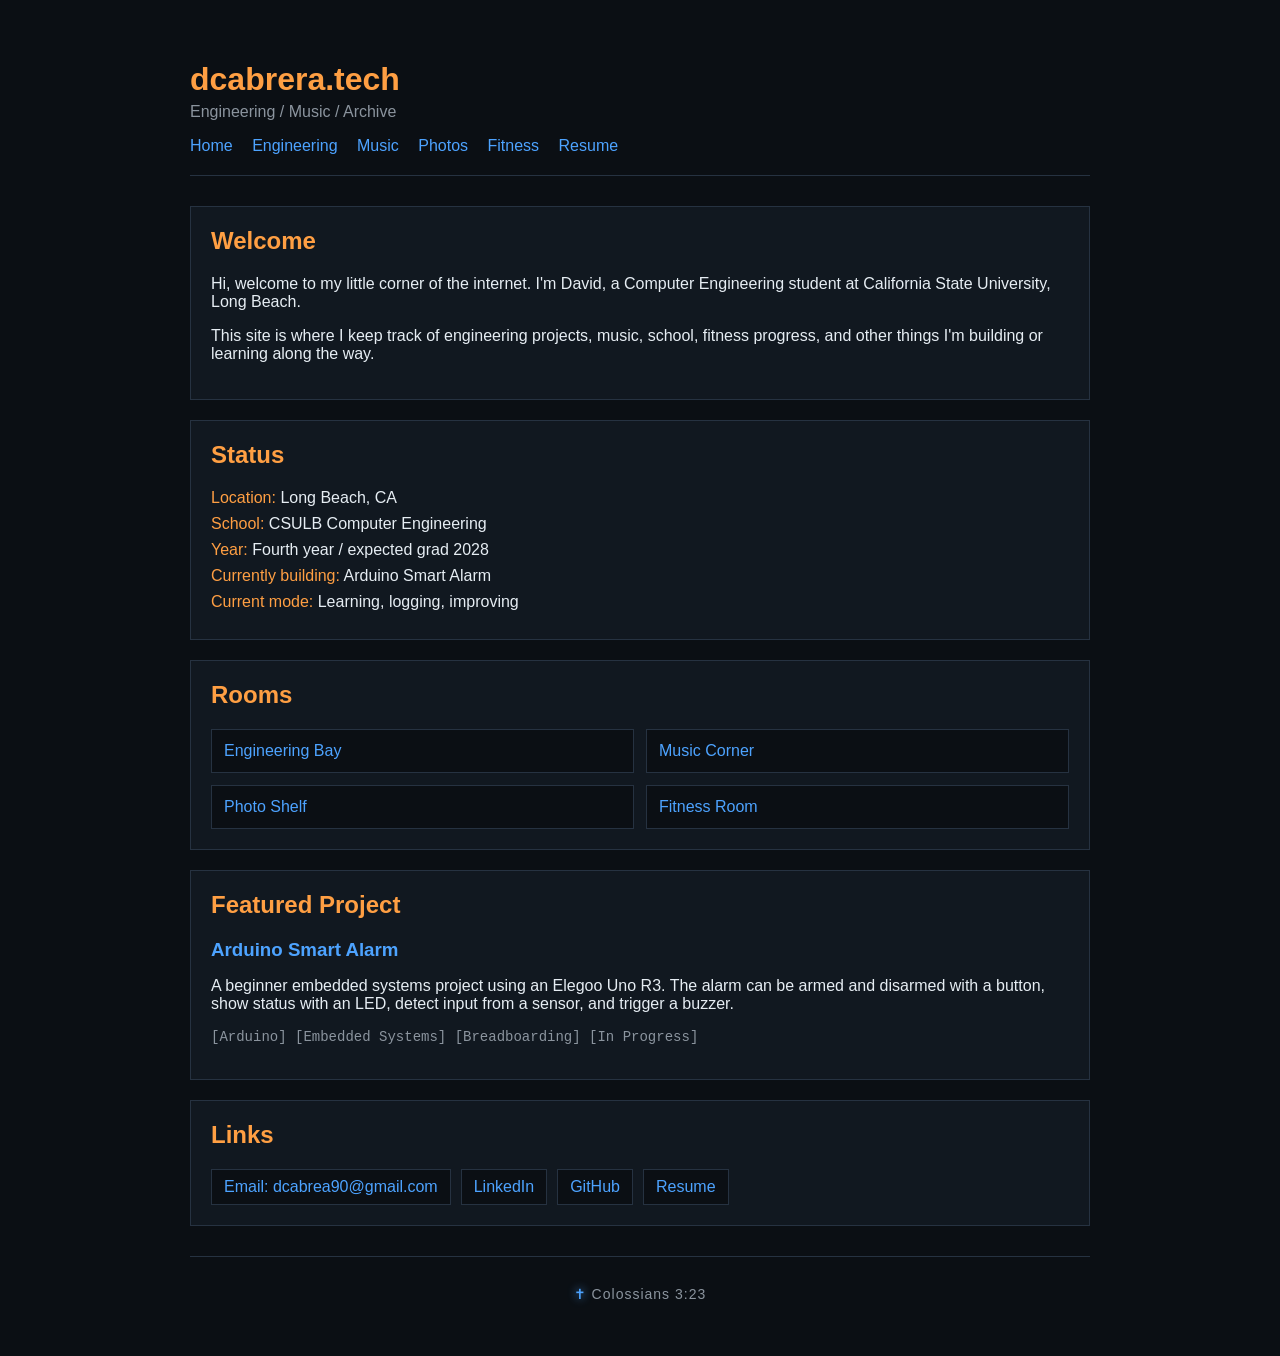
<file: index.html>
<!DOCTYPE html>
<html lang="en">
<head>
    <meta charset="UTF-8">
    <meta name="viewport" content="width=device-width, initial-scale=1.0">
    <title>dcabrera.net</title>
    <link rel="stylesheet" href="style.css">
</head>

<body>

<header>
    <h1>dcabrera.tech</h1>
    <p class="tagline">Engineering / Music / Archive</p>

    <nav>
        <a href="index.html">Home</a>
        <a href="engineering.html">Engineering</a>
        <a href="music.html">Music</a>
        <a href="photos.html">Photos</a>
        <a href="fitness.html">Fitness</a>
        <button class="nav-button" onclick="openResume()">Resume</button>
    </nav>
</header>

<main>
    <section>
        <h2>Welcome</h2>
        <p>
            Hi, welcome to my little corner of the internet. I'm David, a Computer
            Engineering student at California State University, Long Beach.
        </p>
        <p>
            This site is where I keep track of engineering projects, music, school,
            fitness progress, and other things I'm building or learning along the way.
        </p>
    </section>

    <section class="status-panel">
        <h2>Status</h2>
        <p><span>Location:</span> Long Beach, CA</p>
        <p><span>School:</span> CSULB Computer Engineering</p>
        <p><span>Year:</span> Fourth year / expected grad 2028</p>
        <p><span>Currently building:</span> Arduino Smart Alarm</p>
        <p><span>Current mode:</span> Learning, logging, improving</p>
    </section>

    <section>
        <h2>Rooms</h2>
        <div class="rooms">
            <a href="engineering.html">Engineering Bay</a>
            <a href="music.html">Music Corner</a>
            <a href="photos.html">Photo Shelf</a>
            <a href="fitness.html">Fitness Room</a>
        </div>
    </section>

    <section>
        <h2>Featured Project</h2>
        <h3>Arduino Smart Alarm</h3>
        <p>
            A beginner embedded systems project using an Elegoo Uno R3. The alarm can be
            armed and disarmed with a button, show status with an LED, detect input from
            a sensor, and trigger a buzzer.
        </p>
        <p class="project-tags">[Arduino] [Embedded Systems] [Breadboarding] [In Progress]</p>
    </section>

    <section>
        <h2>Links</h2>
        <div class="link-list">
            <a href="mailto:dcabrea90@gmail.com">Email: dcabrea90@gmail.com</a>
            <a href="https://www.linkedin.com/in/david-cabrera-32b31630b" target="_blank">LinkedIn</a>
            <a href="https://github.com/DavyisWavy123" target="_blank">GitHub</a>
            <button onclick="openResume()">Resume</button>
        </div>
    </section>
</main>

<footer>
    <p class="faith-mark"><span class="glow-cross">✝</span> Colossians 3:23</p>
</footer>

<div id="resumeModal" class="modal">
    <div class="modal-content">
        <div class="modal-top">
            <p>Resume</p>
            <div class="modal-buttons">
                <a href="resume.pdf" target="_blank">Fullscreen</a>
                <button onclick="closeResume()">Exit</button>
            </div>
        </div>

        <iframe src="resume.pdf"></iframe>
    </div>
</div>

<script src="script.js"></script>

</body>
</html>
</file>
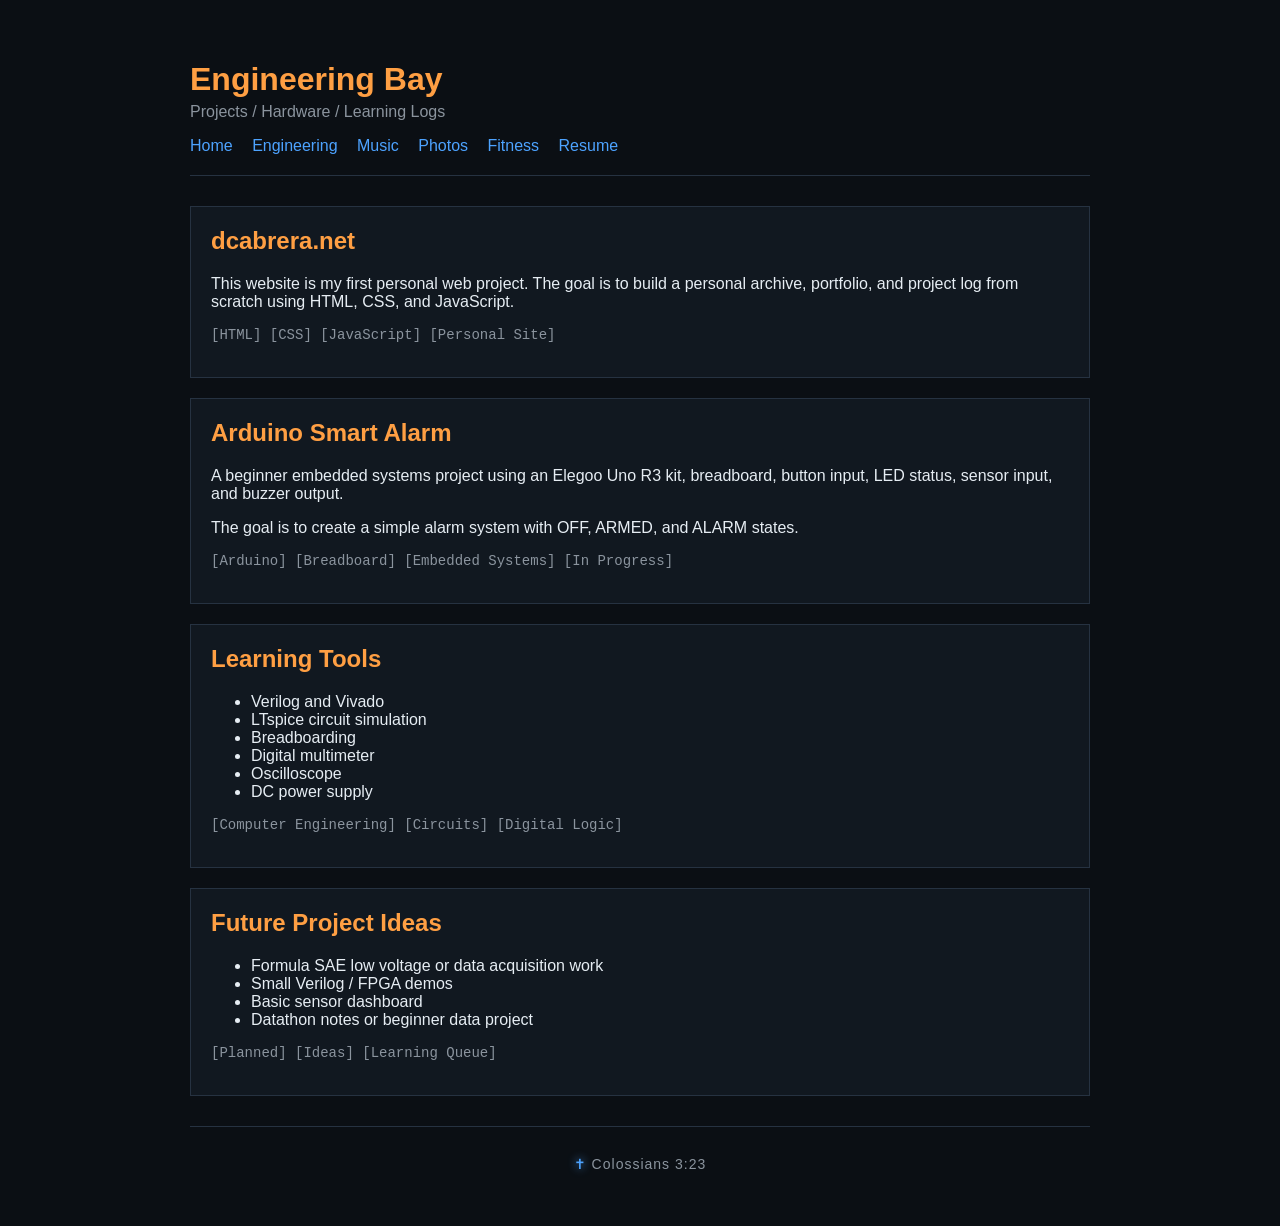
<file: engineering.html>
<!DOCTYPE html>
<html lang="en">
<head>
    <meta charset="UTF-8">
    <meta name="viewport" content="width=device-width, initial-scale=1.0">
    <title>engineering | dcabrera.net</title>
    <link rel="stylesheet" href="style.css">
</head>

<body>

<header>
    <h1>Engineering Bay</h1>
    <p class="tagline">Projects / Hardware / Learning Logs</p>

    <nav>
        <a href="index.html">Home</a>
        <a href="engineering.html">Engineering</a>
        <a href="music.html">Music</a>
        <a href="photos.html">Photos</a>
        <a href="fitness.html">Fitness</a>
        <button class="nav-button" onclick="openResume()">Resume</button>
    </nav>
</header>

<main>
    <section>
        <h2>dcabrera.net</h2>
        <p>
            This website is my first personal web project. The goal is to build a personal
            archive, portfolio, and project log from scratch using HTML, CSS, and JavaScript.
        </p>
        <p class="project-tags">[HTML] [CSS] [JavaScript] [Personal Site]</p>
    </section>

    <section>
        <h2>Arduino Smart Alarm</h2>
        <p>
            A beginner embedded systems project using an Elegoo Uno R3 kit, breadboard,
            button input, LED status, sensor input, and buzzer output.
        </p>
        <p>
            The goal is to create a simple alarm system with OFF, ARMED, and ALARM states.
        </p>
        <p class="project-tags">[Arduino] [Breadboard] [Embedded Systems] [In Progress]</p>
    </section>

    <section>
        <h2>Learning Tools</h2>
        <ul>
            <li>Verilog and Vivado</li>
            <li>LTspice circuit simulation</li>
            <li>Breadboarding</li>
            <li>Digital multimeter</li>
            <li>Oscilloscope</li>
            <li>DC power supply</li>
        </ul>
        <p class="project-tags">[Computer Engineering] [Circuits] [Digital Logic]</p>
    </section>

    <section>
        <h2>Future Project Ideas</h2>
        <ul>
            <li>Formula SAE low voltage or data acquisition work</li>
            <li>Small Verilog / FPGA demos</li>
            <li>Basic sensor dashboard</li>
            <li>Datathon notes or beginner data project</li>
        </ul>
        <p class="project-tags">[Planned] [Ideas] [Learning Queue]</p>
    </section>
</main>

<footer>
    <p class="faith-mark"><span class="glow-cross">✝</span> Colossians 3:23</p>
</footer>

<div id="resumeModal" class="modal">
    <div class="modal-content">
        <div class="modal-top">
            <p>Resume</p>
            <div class="modal-buttons">
                <a href="resume.pdf" target="_blank">Fullscreen</a>
                <button onclick="closeResume()">Exit</button>
            </div>
        </div>

        <iframe src="resume.pdf"></iframe>
    </div>
</div>

<script src="script.js"></script>

</body>
</html>
</file>
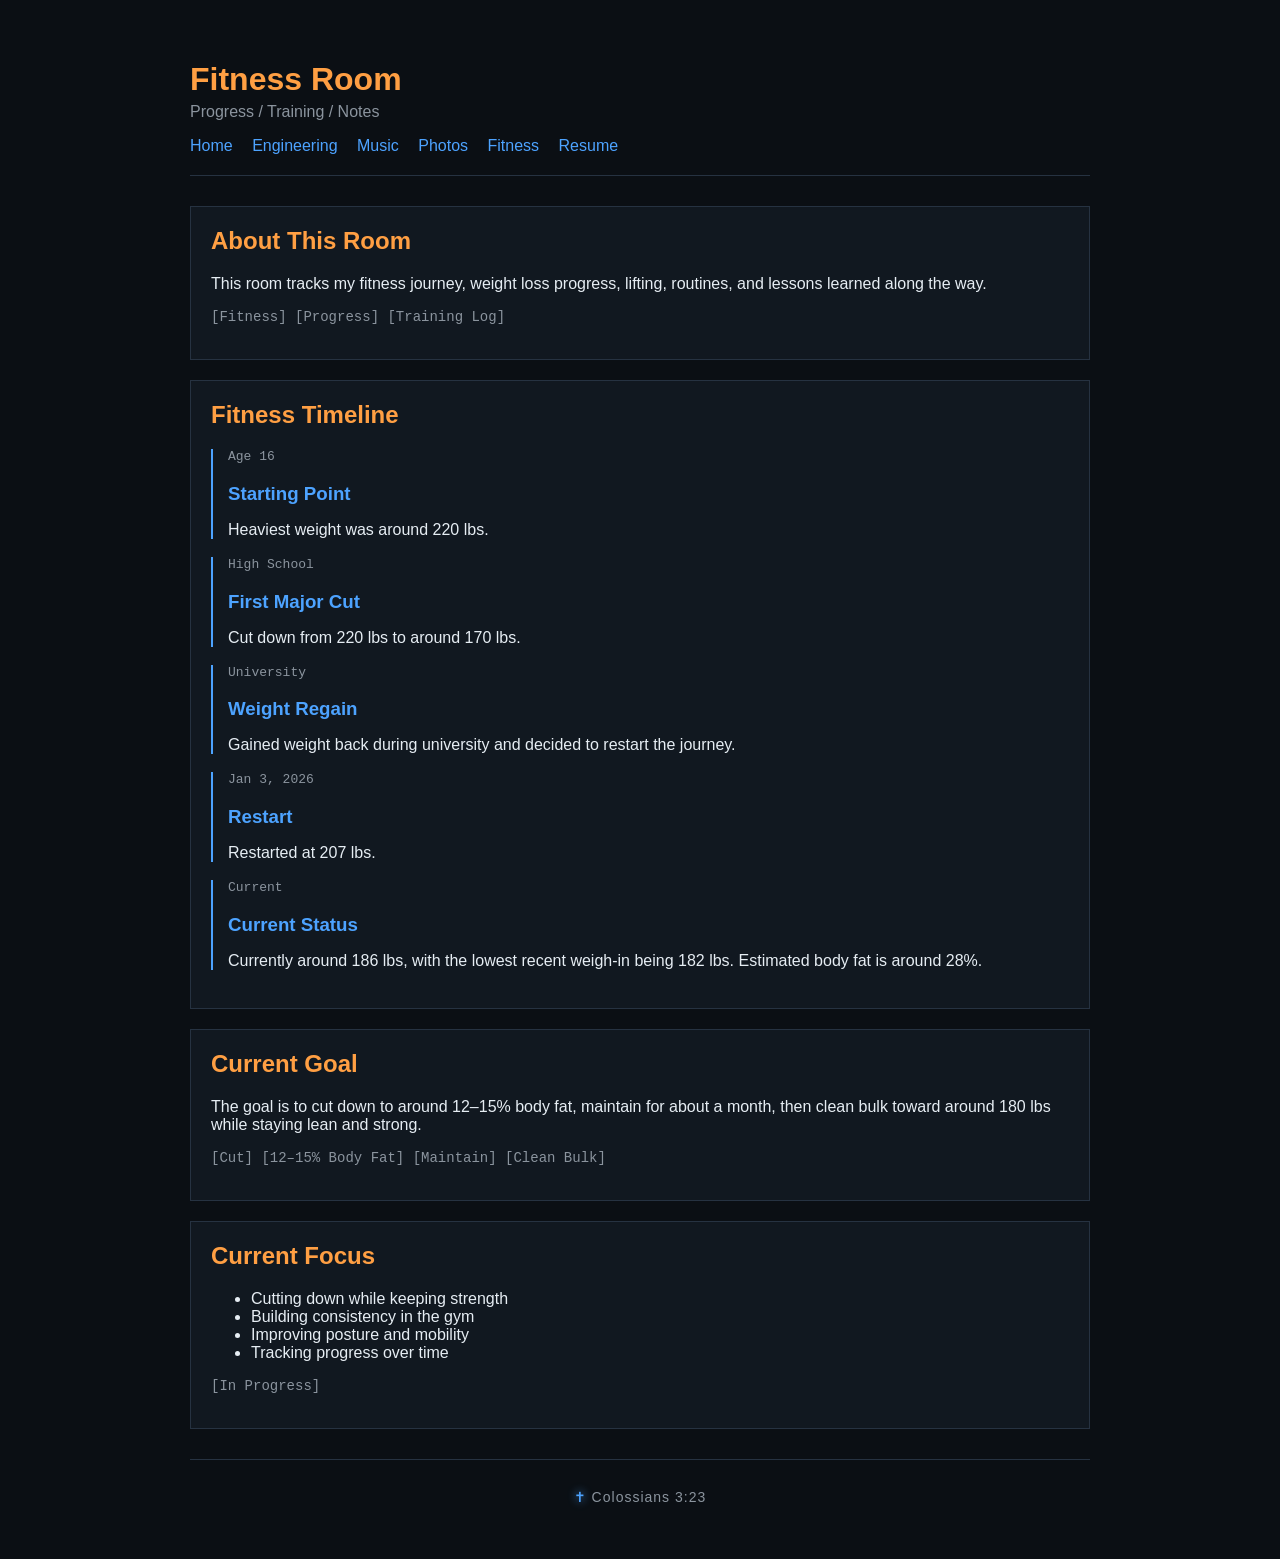
<file: fitness.html>
<!DOCTYPE html>
<html lang="en">
<head>
    <meta charset="UTF-8">
    <meta name="viewport" content="width=device-width, initial-scale=1.0">
    <title>fitness | dcabrera.net</title>
    <link rel="stylesheet" href="style.css">
</head>

<body>

<header>
    <h1>Fitness Room</h1>
    <p class="tagline">Progress / Training / Notes</p>

    <nav>
        <a href="index.html">Home</a>
        <a href="engineering.html">Engineering</a>
        <a href="music.html">Music</a>
        <a href="photos.html">Photos</a>
        <a href="fitness.html">Fitness</a>
        <button class="nav-button" onclick="openResume()">Resume</button>
    </nav>
</header>

<main>
    <section>
        <h2>About This Room</h2>
        <p>
            This room tracks my fitness journey, weight loss progress, lifting, routines,
            and lessons learned along the way.
        </p>
        <p class="project-tags">[Fitness] [Progress] [Training Log]</p>
    </section>

    <section>
        <h2>Fitness Timeline</h2>

        <div class="log-list">
            <article>
                <p class="log-date">Age 16</p>
                <h3>Starting Point</h3>
                <p>
                    Heaviest weight was around 220 lbs.
                </p>
            </article>

            <article>
                <p class="log-date">High School</p>
                <h3>First Major Cut</h3>
                <p>
                    Cut down from 220 lbs to around 170 lbs.
                </p>
            </article>

            <article>
                <p class="log-date">University</p>
                <h3>Weight Regain</h3>
                <p>
                    Gained weight back during university and decided to restart the journey.
                </p>
            </article>

            <article>
                <p class="log-date">Jan 3, 2026</p>
                <h3>Restart</h3>
                <p>
                    Restarted at 207 lbs.
                </p>
            </article>

            <article>
                <p class="log-date">Current</p>
                <h3>Current Status</h3>
                <p>
                    Currently around 186 lbs, with the lowest recent weigh-in being 182 lbs.
                    Estimated body fat is around 28%.
                </p>
            </article>
        </div>
    </section>

    <section>
        <h2>Current Goal</h2>
        <p>
            The goal is to cut down to around 12–15% body fat, maintain for about a month,
            then clean bulk toward around 180 lbs while staying lean and strong.
        </p>
        <p class="project-tags">[Cut] [12–15% Body Fat] [Maintain] [Clean Bulk]</p>
    </section>
</main>

    <section>
        <h2>Current Focus</h2>
        <ul>
            <li>Cutting down while keeping strength</li>
            <li>Building consistency in the gym</li>
            <li>Improving posture and mobility</li>
            <li>Tracking progress over time</li>
        </ul>
        <p class="project-tags">[In Progress]</p>
    </section>
</main>

<footer>
    <p class="faith-mark"><span class="glow-cross">✝</span> Colossians 3:23</p>
</footer>

<div id="resumeModal" class="modal">
    <div class="modal-content">
        <div class="modal-top">
            <p>Resume</p>
            <div class="modal-buttons">
                <a href="resume.pdf" target="_blank">Fullscreen</a>
                <button onclick="closeResume()">Exit</button>
            </div>
        </div>

        <iframe src="resume.pdf"></iframe>
    </div>
</div>

<script src="script.js"></script>

</body>
</html>
</file>
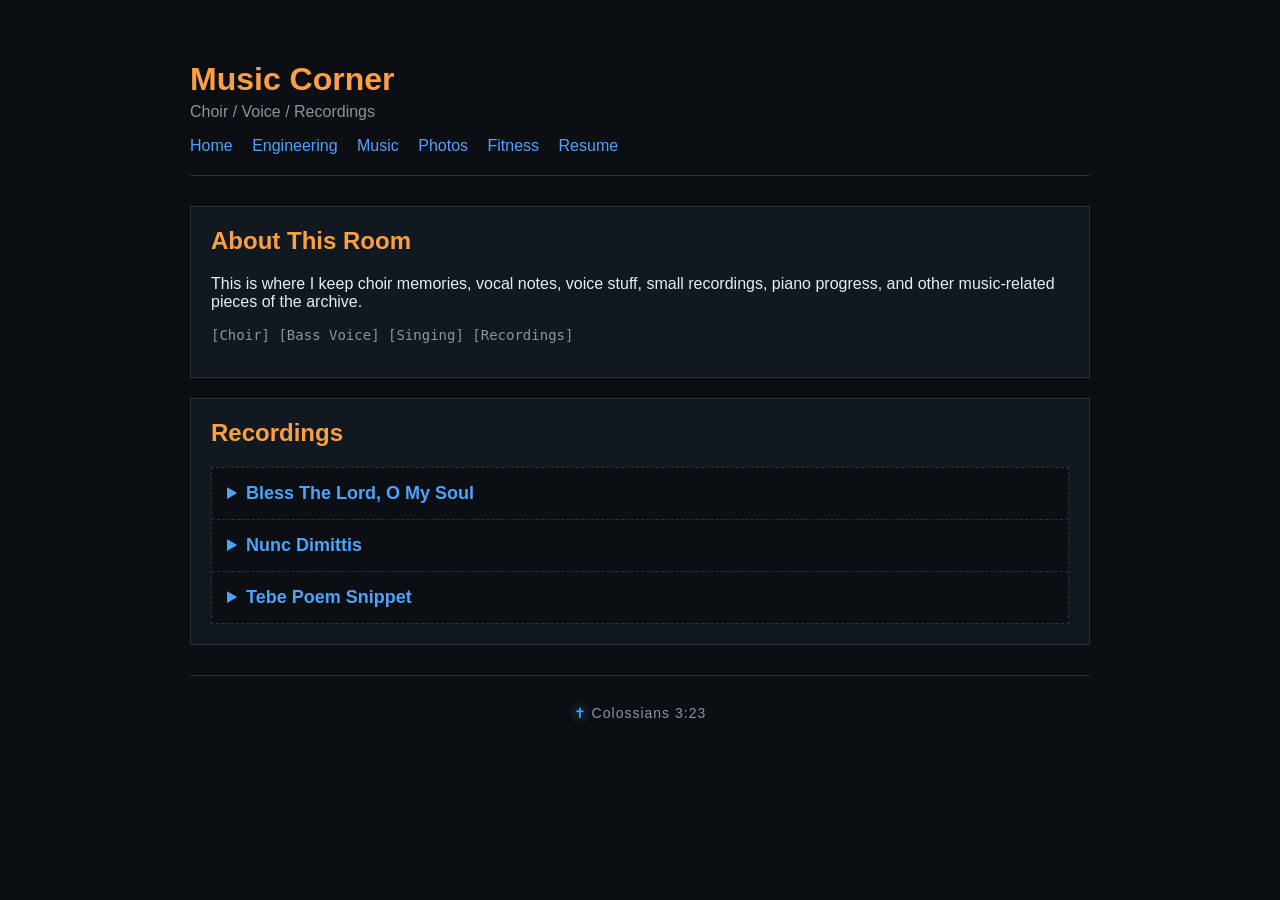
<file: music.html>
<!DOCTYPE html>
<html lang="en">
<head>
    <meta charset="UTF-8">
    <meta name="viewport" content="width=device-width, initial-scale=1.0">
    <title>music | dcbrerea.tech</title>
    <link rel="stylesheet" href="style.css">
</head>

<body>

<header>
    <h1>Music Corner</h1>
    <p class="tagline">Choir / Voice / Recordings</p>

    <nav>
        <a href="index.html">Home</a>
        <a href="engineering.html">Engineering</a>
        <a href="music.html">Music</a>
        <a href="photos.html">Photos</a>
        <a href="fitness.html">Fitness</a>
        <button class="nav-button" onclick="openResume()">Resume</button>
    </nav>
</header>

<main>
    <section>
        <h2>About This Room</h2>
        <p>
            This is where I keep choir memories, vocal notes, voice stuff,
            small recordings, piano progress, and other music-related pieces of the archive.
        </p>
        <p class="project-tags">[Choir] [Bass Voice] [Singing] [Recordings]</p>
    </section>

    <section>
        <h2>Recordings</h2>

        <div class="recording-list">
            <details class="audio-card">
                <summary>Bless The Lord, O My Soul</summary>

                <p class="log-date">Rachmaninoff / All-Night Vigil</p>

                <p>
                    Ending excerpt from Rachmaninoff's <em>All-Night Vigil</em>, Movement 2.
                    The basses descend through a C3 to C2 major scale while the upper part
                    sits high, with me holding around C5.
                </p>

                <audio controls>
                    <source src="assets/audio/Bless_the_Lord_O_My_Soul.wav" type="audio/wav">
                    Your browser does not support the audio element.
                </audio>
            </details>

            <details class="audio-card">
                <summary>Nunc Dimittis</summary>

                <p class="log-date">Rachmaninoff / All-Night Vigil</p>

                <p>
                    Ending excerpt from Rachmaninoff's <em>All-Night Vigil</em>, Movement 5.
                    This is the famous low bass descent, often known as the “Rach Challenge.”
                    The original line descends from Bb2 to Bb1, but I transcribed it down
                    a half step, so this version descends from A2 to A1.
                </p>

                <audio controls>
                    <source src="assets/audio/Nunc_Dimittis.wav" type="audio/wav">
                    Your browser does not support the audio element.
                </audio>
            </details>

            <details class="audio-card">
                <summary>Tebe Poem Snippet</summary>

                <p class="log-date">Mokranjac / Tebe Poem</p>

                <p>
                    Beginning snippet of <em>Tebe Poem</em> by Mokranjac. My version is in D major,
                    with the bass line starting at A2 and moving through the line down to D2 in an
                    almost chant-like style. The other parts are really nice too, and with the added
                    mixing and effects, the piece has an ethereal sound. My mixing is still rough though :p
                </p>

                <audio controls>
                    <source src="assets/audio/Tebe_Poem_Snippet.wav" type="audio/wav">
                    Your browser does not support the audio element.
                </audio>
            </details>
        </div>
    </section>
</main>

<footer>
    <p class="faith-mark"><span class="glow-cross">✝</span> Colossians 3:23</p>
</footer>

<div id="resumeModal" class="modal">
    <div class="modal-content">
        <div class="modal-top">
            <p>Resume</p>
            <div class="modal-buttons">
                <a href="resume.pdf" target="_blank">Fullscreen</a>
                <button onclick="closeResume()">Exit</button>
            </div>
        </div>

        <iframe src="resume.pdf"></iframe>
    </div>
</div>

<script src="script.js"></script>

</body>
</html>
</file>
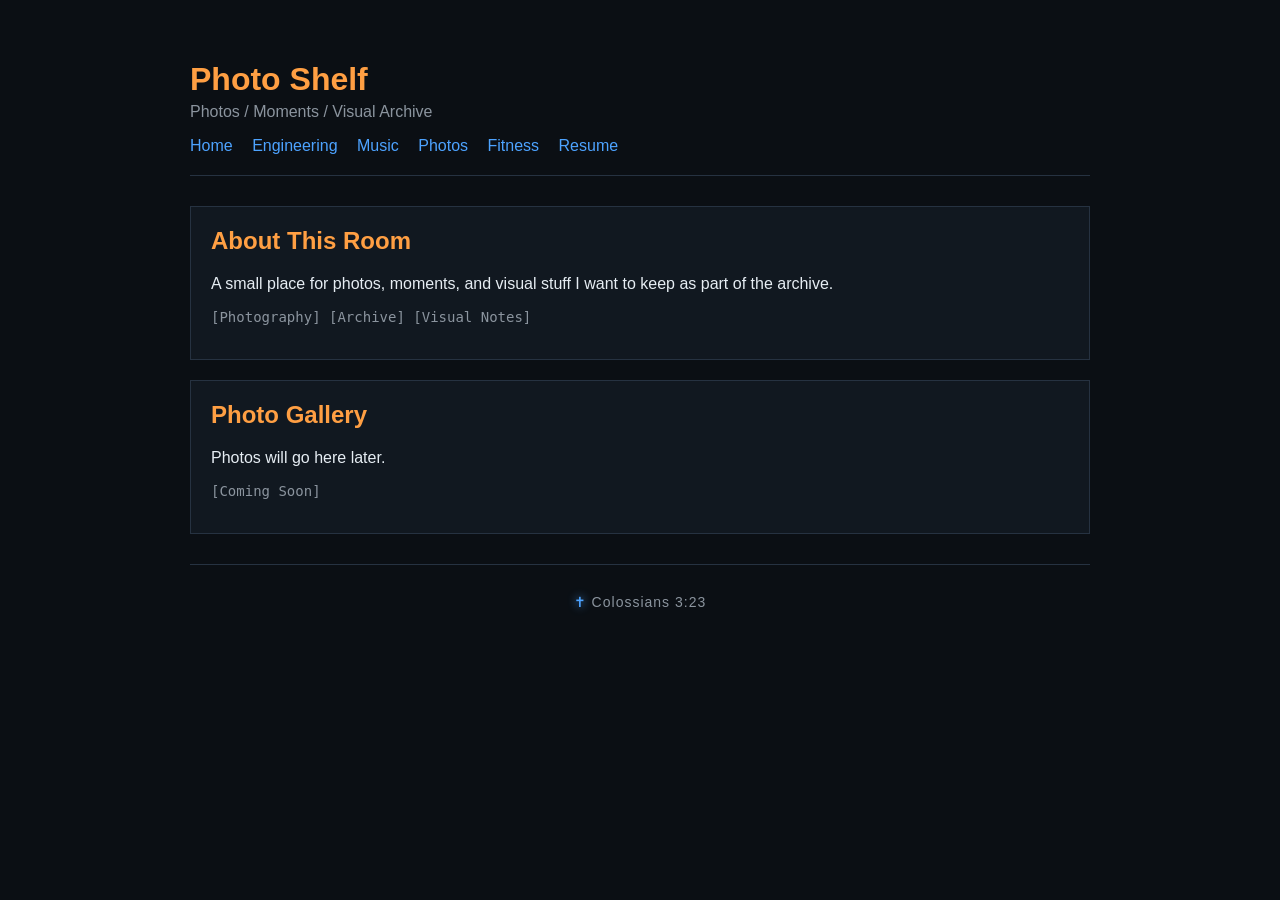
<file: photos.html>
<!DOCTYPE html>
<html lang="en">
<head>
    <meta charset="UTF-8">
    <meta name="viewport" content="width=device-width, initial-scale=1.0">
    <title>photos | dcabrera.net</title>
    <link rel="stylesheet" href="style.css">
</head>

<body>

<header>
    <h1>Photo Shelf</h1>
    <p class="tagline">Photos / Moments / Visual Archive</p>

    <nav>
        <a href="index.html">Home</a>
        <a href="engineering.html">Engineering</a>
        <a href="music.html">Music</a>
        <a href="photos.html">Photos</a>
        <a href="fitness.html">Fitness</a>
        <button class="nav-button" onclick="openResume()">Resume</button>
    </nav>
</header>

<main>
    <section>
        <h2>About This Room</h2>
        <p>
            A small place for photos, moments, and visual stuff I want to keep
            as part of the archive.
        </p>
        <p class="project-tags">[Photography] [Archive] [Visual Notes]</p>
    </section>

    <section>
        <h2>Photo Gallery</h2>
        <p>
            Photos will go here later.
        </p>
        <p class="project-tags">[Coming Soon]</p>
    </section>
</main>

<footer>
    <p class="faith-mark"><span class="glow-cross">✝</span> Colossians 3:23</p>
</footer>

<div id="resumeModal" class="modal">
    <div class="modal-content">
        <div class="modal-top">
            <p>Resume</p>
            <div class="modal-buttons">
                <a href="resume.pdf" target="_blank">Fullscreen</a>
                <button onclick="closeResume()">Exit</button>
            </div>
        </div>

        <iframe src="resume.pdf"></iframe>
    </div>
</div>

<script src="script.js"></script>

</body>
</html>
</file>
<file: style.css>
body {
    background-color: #0b0f14;
    color: #e6edf3;
    font-family: Arial, sans-serif;
    padding: 40px;
    max-width: 900px;
    margin: 0 auto;
}

header {
    border-bottom: 1px solid #263241;
    padding-bottom: 20px;
    margin-bottom: 30px;
}

h1 {
    color: #ff9f43;
    margin-bottom: 5px;
}

.tagline {
    color: #8b949e;
    margin-top: 0;
}

nav a,
.nav-button {
    color: #4da3ff;
    margin-right: 15px;
    text-decoration: none;
    background: none;
    border: none;
    font: inherit;
    cursor: pointer;
    padding: 0;
}

nav a:hover,
.nav-button:hover {
    color: #ff9f43;
}

section {
    background-color: #111820;
    border: 1px solid #263241;
    padding: 20px;
    margin-bottom: 20px;
}

h2 {
    color: #ff9f43;
    margin-top: 0;
}

h3 {
    color: #4da3ff;
    margin-bottom: 8px;
}

.status-panel p {
    margin: 8px 0;
}

.status-panel span {
    color: #ff9f43;
}

.rooms {
    display: grid;
    grid-template-columns: repeat(2, 1fr);
    gap: 12px;
}

.rooms a {
    border: 1px solid #263241;
    padding: 12px;
    color: #4da3ff;
    background-color: #0b0f14;
    text-decoration: none;
}

.rooms a:hover {
    color: #ff9f43;
    border-color: #ff9f43;
}

.project-tags {
    color: #8b949e;
    font-family: monospace;
    font-size: 14px;
}

.log-list article {
    border-left: 2px solid #4da3ff;
    padding-left: 15px;
    margin-bottom: 18px;
}

.log-date {
    color: #8b949e;
    font-family: monospace;
    font-size: 13px;
    margin-bottom: 4px;
}

.song-box {
    border: 1px dashed #263241;
    padding: 15px;
    background-color: #0b0f14;
}

.song-label {
    color: #8b949e;
    font-family: monospace;
    font-size: 13px;
}

.fake-player {
    display: flex;
    align-items: center;
    gap: 12px;
    color: #ff9f43;
}

.player-bar {
    height: 6px;
    width: 100%;
    background-color: #263241;
}

.recording-list {
    border: 1px dashed #263241;
    background-color: #0b0f14;
}

.audio-card {
    border-bottom: 1px dashed #263241;
    padding: 15px;
}

.audio-card:last-child {
    border-bottom: none;
}

.audio-card summary {
    color: #4da3ff;
    cursor: pointer;
    font-size: 18px;
    font-weight: bold;
}

.audio-card summary:hover {
    color: #ff9f43;
}

.audio-card audio {
    width: 100%;
    margin-top: 10px;
}

.link-list {
    display: flex;
    flex-wrap: wrap;
    gap: 10px;
}

.link-list a,
.link-list button {
    color: #4da3ff;
    border: 1px solid #263241;
    padding: 8px 12px;
    text-decoration: none;
    background-color: #0b0f14;
    font: inherit;
    cursor: pointer;
}

.link-list a:hover,
.link-list button:hover {
    color: #ff9f43;
    border-color: #ff9f43;
}

footer {
    border-top: 1px solid #263241;
    margin-top: 30px;
    padding-top: 15px;
    text-align: center;
}

.faith-mark {
    color: #8b949e;
    font-size: 14px;
    letter-spacing: 1px;
}

.glow-cross {
    color: #4da3ff;
    text-shadow: 0 0 10px #4da3ff;
}

.modal {
    display: none;
    position: fixed;
    z-index: 1000;
    inset: 0;
    background-color: rgba(0, 0, 0, 0.85);
    padding: 30px;
}

.modal-content {
    background-color: #111820;
    border: 1px solid #263241;
    width: 100%;
    height: 100%;
    max-width: 1100px;
    margin: 0 auto;
    display: flex;
    flex-direction: column;
}

.modal-top {
    display: flex;
    justify-content: space-between;
    align-items: center;
    border-bottom: 1px solid #263241;
    padding: 10px 15px;
}

.modal-top p {
    color: #ff9f43;
    margin: 0;
}

.modal-buttons {
    display: flex;
    gap: 10px;
}

.modal-buttons a,
.modal-buttons button {
    color: #4da3ff;
    background-color: #0b0f14;
    border: 1px solid #263241;
    padding: 6px 10px;
    text-decoration: none;
    font: inherit;
    cursor: pointer;
}

.modal-buttons a:hover,
.modal-buttons button:hover {
    color: #ff9f43;
    border-color: #ff9f43;
}

iframe {
    width: 100%;
    height: 100%;
    border: none;
    background-color: white;
}

@media (max-width: 600px) {
    body {
        padding: 20px;
    }

    .rooms {
        grid-template-columns: 1fr;
    }

    .modal {
        padding: 10px;
    }
}
</file>
